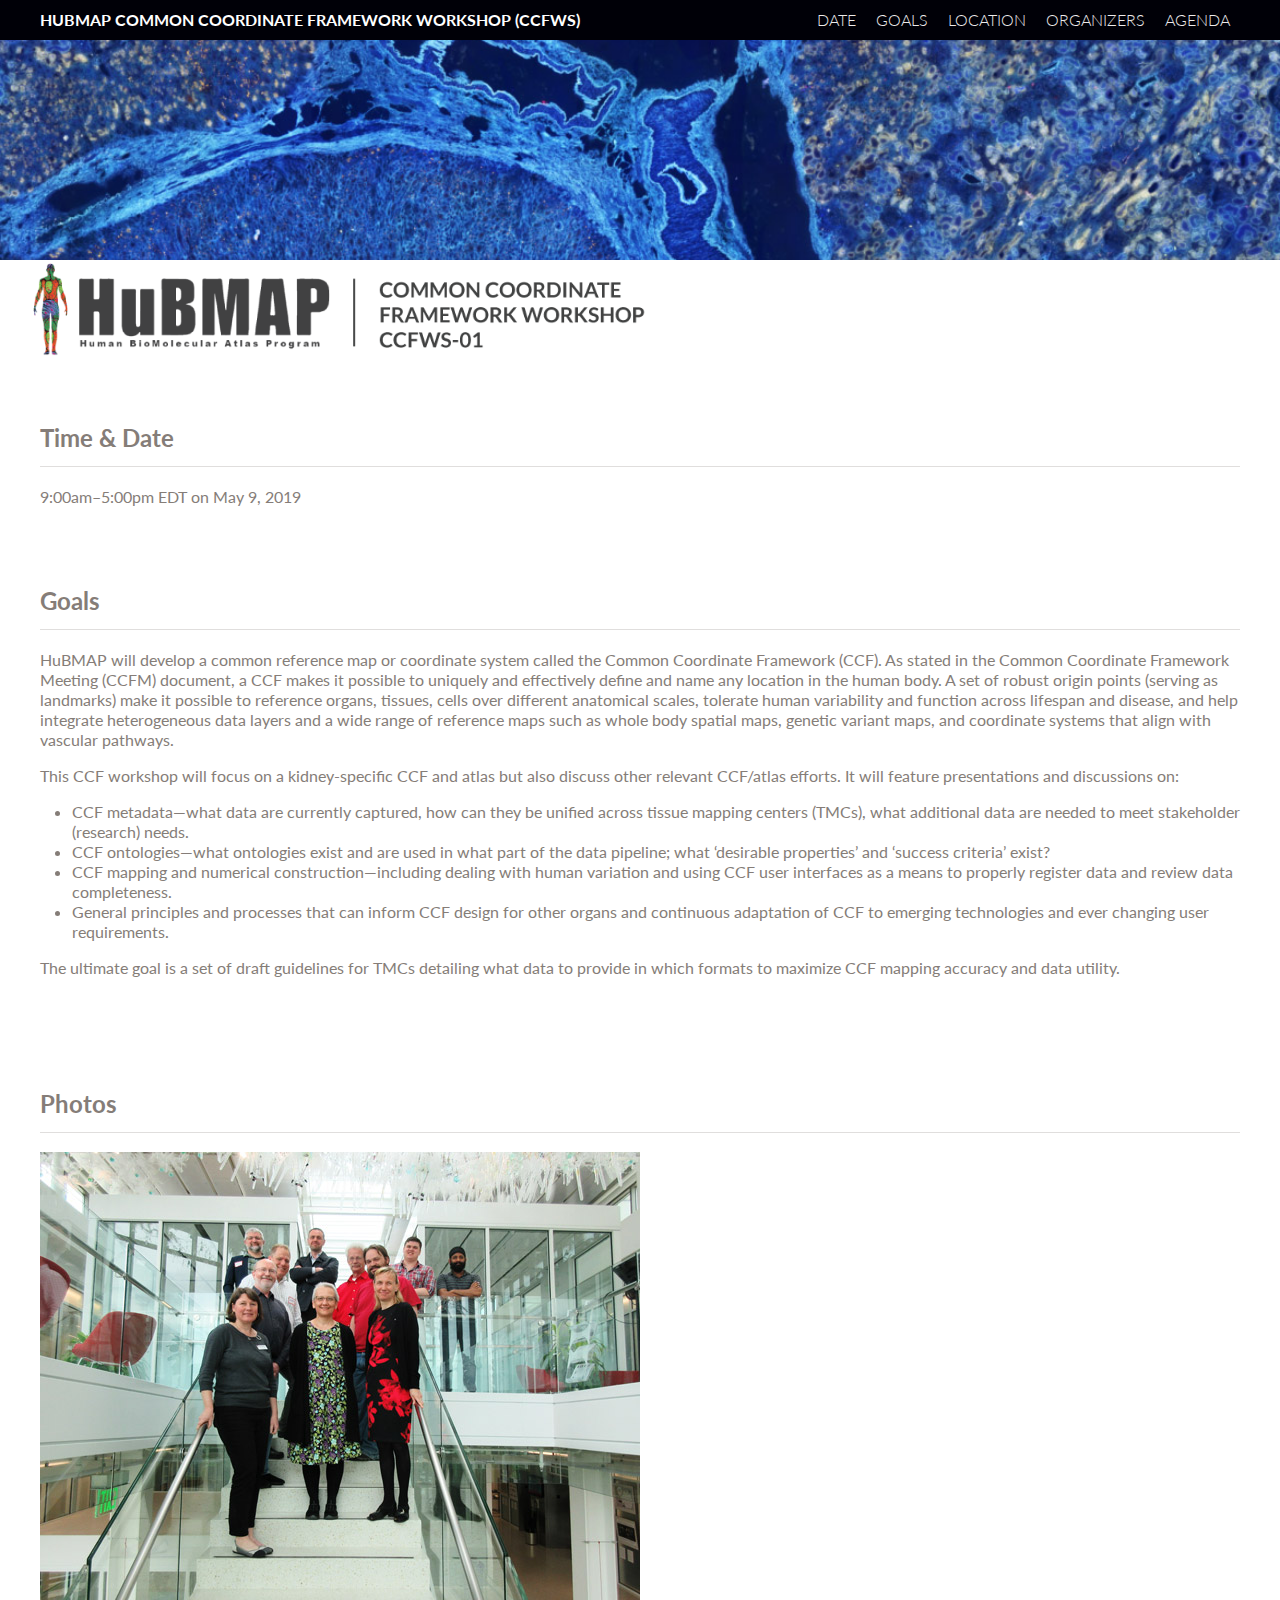
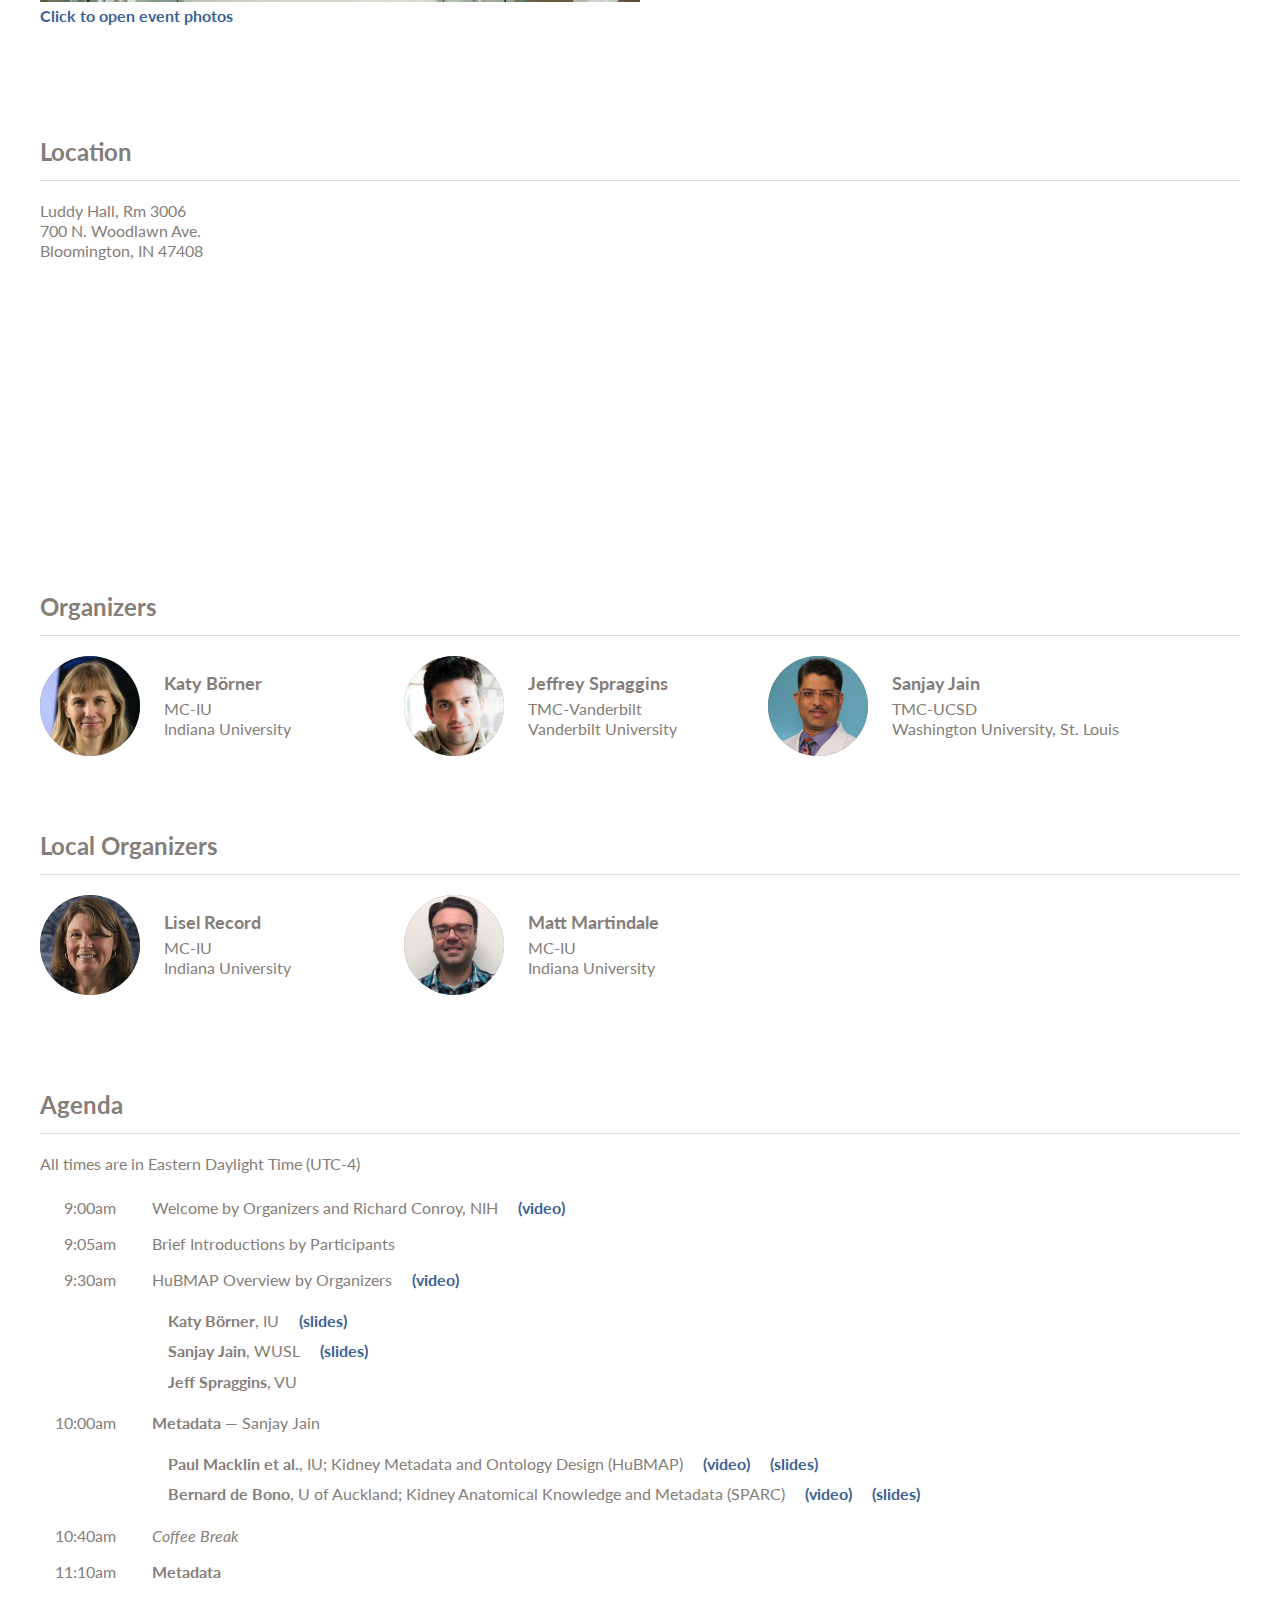
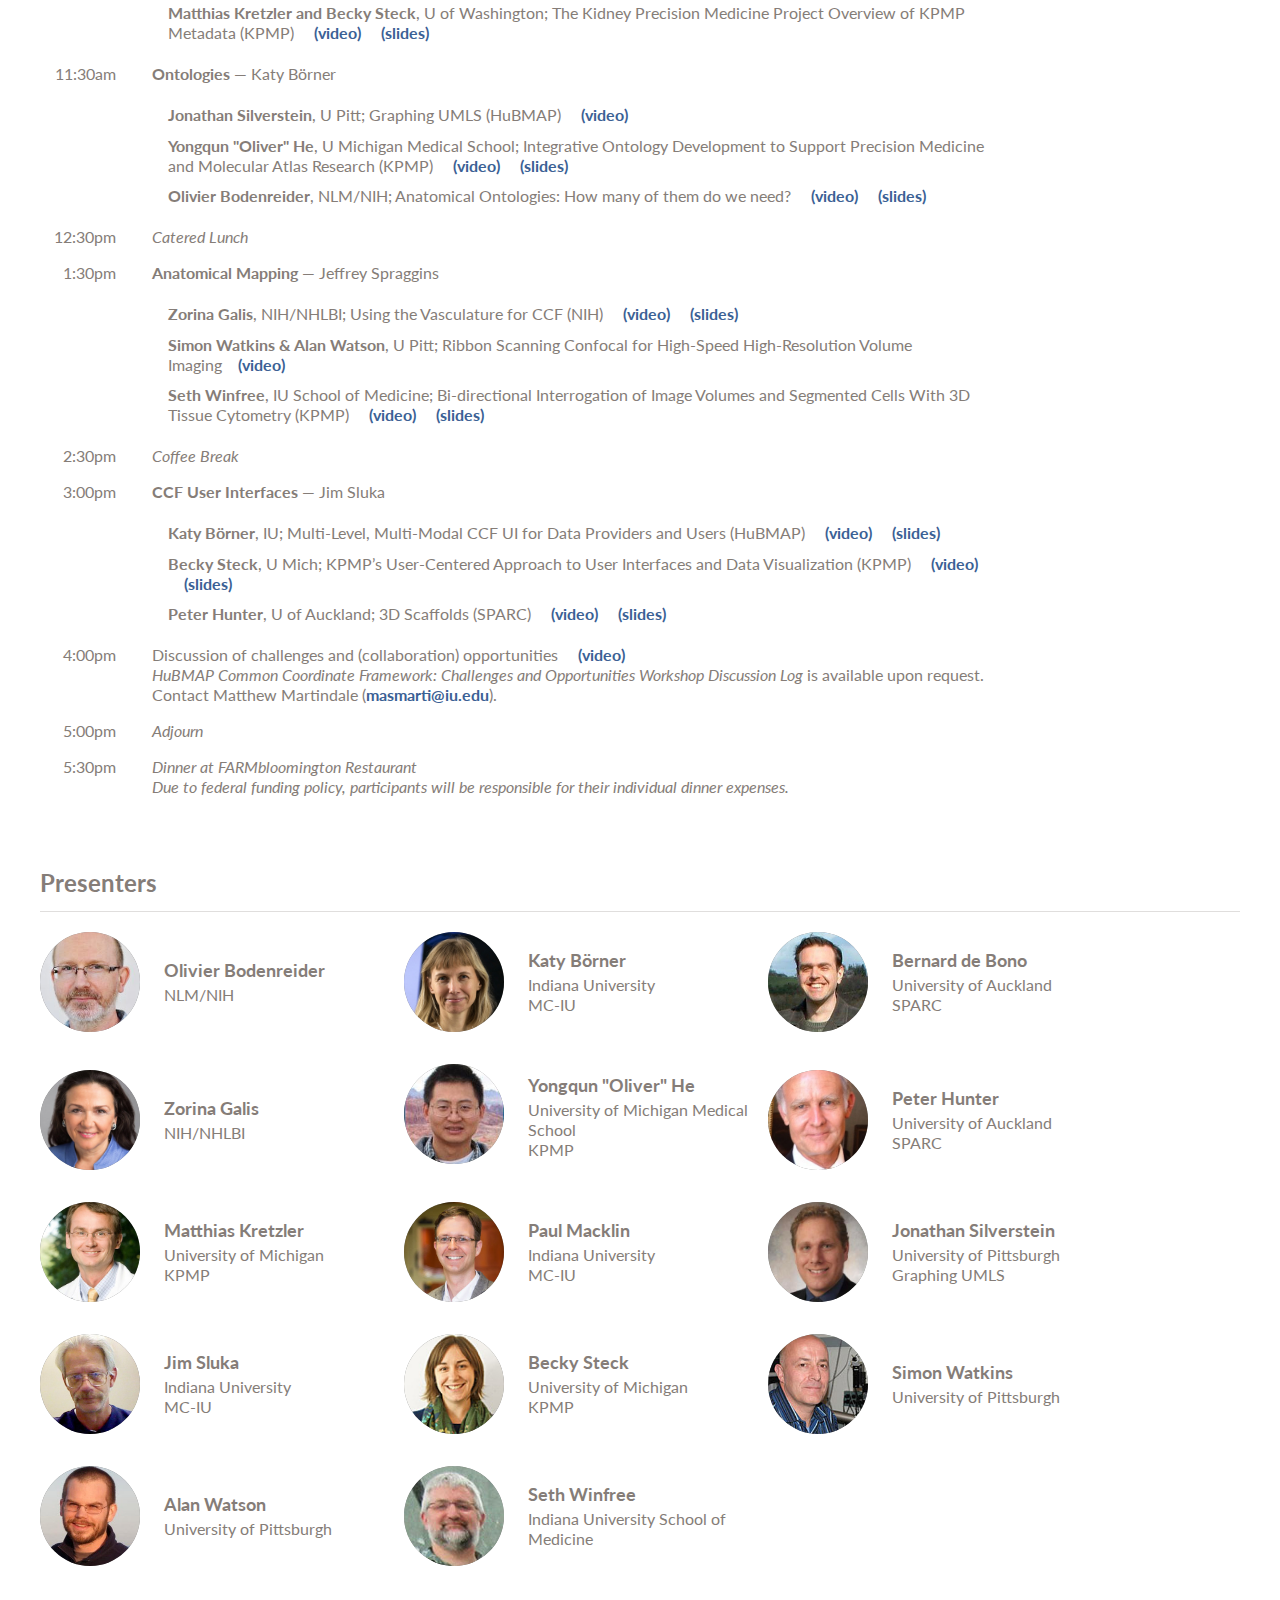
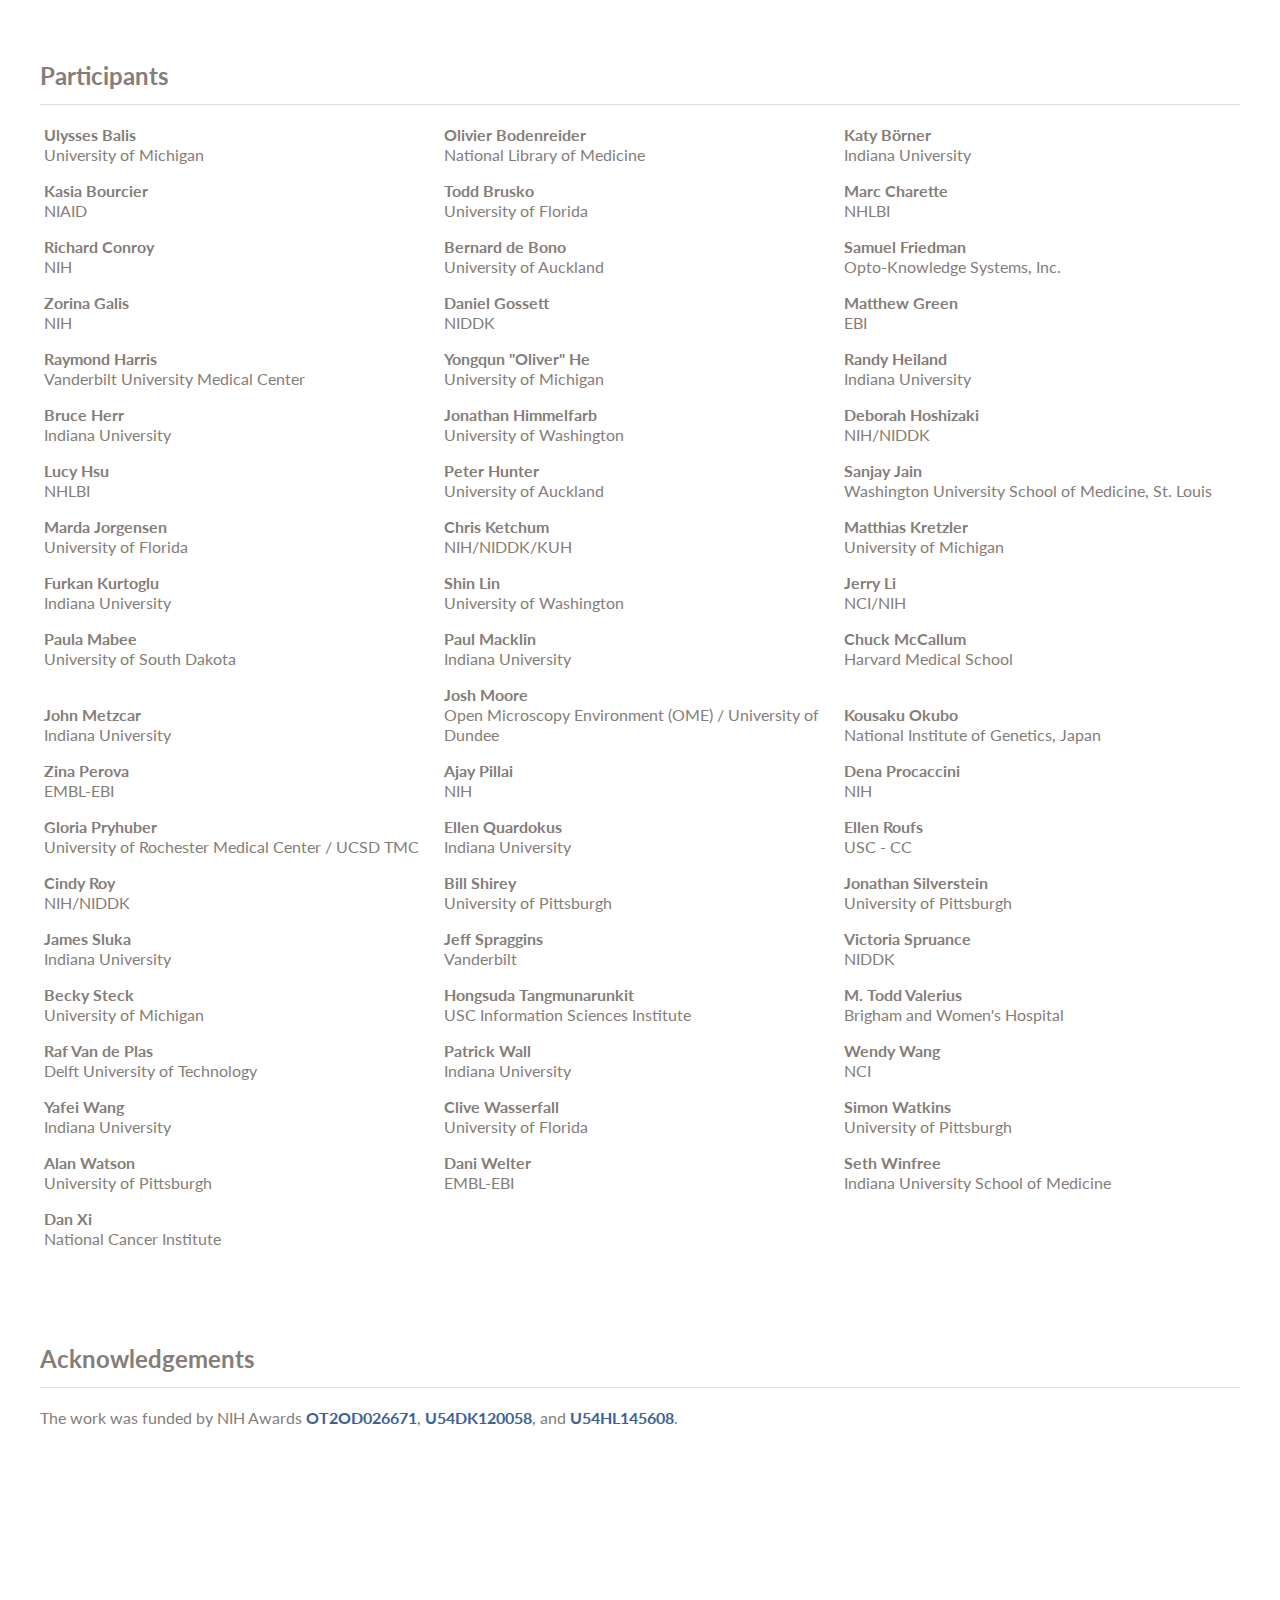
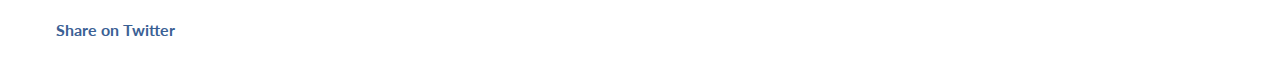
<file: 2019/index.html>
<!DOCTYPE html>
<html lang="en">

<head>
  <meta charset="UTF-8">
  <meta name="viewport" content="width=device-width, initial-scale=1.0">
  <meta http-equiv="X-UA-Compatible" content="ie=edge">
  <title>HuBMAP Common Framework Workshop (CCFWS)</title>
  <meta property="og:title" content="HuBMAP Common Framework Workshop (CCFWS)" />
  <meta property="og:image" content="//ccfws.cns.iu.edu/ccfws-article-banner.jpg" />
  <meta property="og:description"
    content="Presentations and discussion on HuBMAP kidney-specific CCF atlas and related efforts." />
  <meta property="og:url" content="//ccfws.cns.iu.edu" />
  <meta name="twitter:card" content="summary" />
  <meta name="twiter:site" content="@katycns" />
  <meta name="twitter:title" content="HuBMAP Common Framework Workshop (CCFWS)" />
  <meta name="twitter:description" content="May 9, 2019 at Indiana University, Bloomington, IN and virtual" />
  <meta name="twitter:image" content="https://ccfws.cns.iu.edu/img/img-ccfws-twitter.jpg" />
  <link href="https://fonts.googleapis.com/css?family=Lato" rel="stylesheet" />
  <link rel="icon" href="img/cropped-Favicon-Color-32x32.png" sizes="32x32" />
  <link rel="icon" href="img/cropped-Favicon-Color-192x192.png" sizes="192x192" />
  <link rel="apple-touch-icon-precomposed" href="img/cropped-Favicon-Color-180x180.png" />
  <meta name="msapplication-TileImage" content="img/cropped-Favicon-Color-270x270.png" />
  <style type="text/css">
    /*! normalize.css v8.0.1 | MIT License | github.com/necolas/normalize.css */

    html {
      line-height: 1.15;
      /* 1 */
      -webkit-text-size-adjust: 100%;
      /* 2 */
    }

    body {
      margin: 0;
    }

    main {
      display: block;
    }

    h1 {
      font-size: 2em;
      margin: 0.67em 0;
    }

    hr {
      box-sizing: content-box;
      /* 1 */
      height: 0;
      /* 1 */
      overflow: visible;
      /* 2 */
    }

    pre {
      font-family: monospace, monospace;
      /* 1 */
      font-size: 1em;
      /* 2 */
    }

    a {
      background-color: transparent;
    }

    abbr[title] {
      border-bottom: none;
      /* 1 */
      text-decoration: underline;
      /* 2 */
      text-decoration: underline dotted;
      /* 2 */
    }

    b,
    strong {
      font-weight: bolder;
    }

    code,
    kbd,
    samp {
      font-family: monospace, monospace;
      /* 1 */
      font-size: 1em;
      /* 2 */
    }

    small {
      font-size: 80%;
    }

    sub,
    sup {
      font-size: 75%;
      line-height: 0;
      position: relative;
      vertical-align: baseline;
    }

    sub {
      bottom: -0.25em;
    }

    sup {
      top: -0.5em;
    }

    img {
      border-style: none;
    }

    button,
    input,
    optgroup,
    select,
    textarea {
      font-family: inherit;
      /* 1 */
      font-size: 100%;
      /* 1 */
      line-height: 1.15;
      /* 1 */
      margin: 0;
      /* 2 */
    }

    button,
    input {
      /* 1 */
      overflow: visible;
    }

    button,
    select {
      /* 1 */
      text-transform: none;
    }

    button,
    [type="button"],
    [type="reset"],
    [type="submit"] {
      -webkit-appearance: button;
    }

    button::-moz-focus-inner,
    [type="button"]::-moz-focus-inner,
    [type="reset"]::-moz-focus-inner,
    [type="submit"]::-moz-focus-inner {
      border-style: none;
      padding: 0;
    }

    button:-moz-focusring,
    [type="button"]:-moz-focusring,
    [type="reset"]:-moz-focusring,
    [type="submit"]:-moz-focusring {
      outline: 1px dotted ButtonText;
    }

    fieldset {
      padding: 0.35em 0.75em 0.625em;
    }

    legend {
      box-sizing: border-box;
      /* 1 */
      color: inherit;
      /* 2 */
      display: table;
      /* 1 */
      max-width: 100%;
      /* 1 */
      padding: 0;
      /* 3 */
      white-space: normal;
      /* 1 */
    }

    progress {
      vertical-align: baseline;
    }

    textarea {
      overflow: auto;
    }

    [type="checkbox"],
    [type="radio"] {
      box-sizing: border-box;
      /* 1 */
      padding: 0;
      /* 2 */
    }

    [type="number"]::-webkit-inner-spin-button,
    [type="number"]::-webkit-outer-spin-button {
      height: auto;
    }

    [type="search"] {
      -webkit-appearance: textfield;
      /* 1 */
      outline-offset: -2px;
      /* 2 */
    }

    [type="search"]::-webkit-search-decoration {
      -webkit-appearance: none;
    }

    ::-webkit-file-upload-button {
      -webkit-appearance: button;
      /* 1 */
      font: inherit;
      /* 2 */
    }

    details {
      display: block;
    }

    summary {
      display: list-item;
    }

    template {
      display: none;
    }

    [hidden] {
      display: none;
    }


    /* --------------------------------------------------- */
    * {
      box-sizing: border-box;
    }

    html,
    body {
      margin: 0;
      padding: 0;
      font-family: 'Lato', sans-serif;
      line-height: 1.25em;
    }

    main {
      margin: 0 auto;
      padding: 0 20px 20px 20px;
      width: 100%;
      max-width: 1920px;
      color: rgb(133, 125, 120);
      transition: padding-left 0.5s;
    }

    section {
      padding-top: 3rem;
    }

    h2 {
      border-bottom: 1px solid rgba(133, 125, 120, 0.25);
      padding-bottom: 0.75em;
    }

    h3 {
      font-size: 1.125rem;
    }

    ul {
      padding-left: 0;
    }

    a {
      text-decoration: none;
      transition: color 0.3s;
    }

    main a,
    main a:link {
      font-weight: 700;
      color: #3B6195;
      transition: color 0.3s;
    }

    .logo a {
      color: rgb(255, 255, 255);
      transition: color 0.3s;
    }

    .main-header a:hover,
    main a:hover {
      color: #66a1c1;
    }

    .style-list-none {
      list-style-type: none;
    }

    .style-list-bullet {
      list-style-type: disc;
      padding-left: 2rem;
    }

    .m-a-0 {
      margin: 0;
    }

    .m-b-3 {
      margin-bottom: 3rem;
    }

    .m-a-1 {
      margin: 1rem;
    }

    .p-t-2 {
      margin-top: 2rem;
    }

    .p-t-3 {
      margin-top: 3rem;
    }

    .p-a-0 {
      padding: 0;
    }

    .p-l-1 {
      padding-left: 1rem;
    }
    .wrapper {
      position: relative;
    }

    .primary-fill-color {
      fill: rgb(169, 5, 51);
    }

    .main-header {
      position: fixed;
      width: 100%;
    }

    .main-header,
    .main-footer {
      /*padding-top: 0.625rem;
        padding-bottom: 0.625rem;*/
      padding-left: 20px;
      padding-right: 20px;
      background-color: #000007;
      color: rgb(237, 235, 235);
      transition: padding-left 0.5s;
    }

    .main-header .logo {
      display: inline-block;
      padding-top: 0.625rem;
      padding-bottom: 0.625rem;
      font-weight: 700;
      text-transform: uppercase;
    }

    .main-header nav {
      float: right;
    }

    .main-header nav li a {
      display: inline-block;
      padding-left: 0.625rem;
      padding-right: 0.625rem;
      padding-top: 0.625rem;
      padding-bottom: 0.625rem;
      font-weight: 300;
      text-transform: uppercase;
      color: rgb(237, 235, 235);
    }

    .agenda-list {
      margin-bottom: 0;
    }

    .agenda-list .row {
      padding-top: 0.5rem;
      padding-bottom: 0.5rem;
    }

    .agenda-list span {
      display: inline-block;
      vertical-align: top;
    }

    .agenda-list .col-1 {
      padding-right: 2.25rem;
      width: 5%;
      min-width: 7rem;
      text-align: left;
    }

    .agenda-list .col-2 {
      width: 70%;
    }

    main .btn,
    main .btn:link {
      display: inline-block;
      border-width: 1px;
      border-style: solid;
      border-color: #3B6195;
      border-radius: 4px;
      padding: 0.5rem 1rem;
      background-color: #3B6195;
      color: rgb(255, 255, 255);
      transition: background-color 0.5s;
    }

    main .btn:hover {
      background-color: rgb(255, 255, 255);
      color: #3B6195;
      transition: background-color 0.5s;
    }

    .agenda-list .speaker {
      display: inline-block;
      padding-top: 0.325rem;
      padding-bottom: 0.325rem;
    }

    .person-container {
      display: inline-flex;
      width: 30%;
      flex-flow: row;
      margin-bottom: 2rem;
      min-width: 300px;
    }

    .person-image,
    .participant-image {
      display: block;
      width: 100px;
      height: 100px;
      margin-right: 1.5rem;
      background-color: gray;
      border-radius: 50px;
    }

    .person-image img {
      display: flex;
      flex-flow: column;
      align-content: center;
    }

    .person-info {
      display: flex;
      flex-flow: row;
      justify-content: center;
      align-items: center;
    }

    .person-info * {
      margin: 0.325rem 0;
    }

    .participant-title {
      display: block;
      margin-top: .625rem;
      font-weight: 700;
    }

    .participant-container {
      padding: 0 1.25rem 1.5rem;
    }

    .logo-list-items {
      display: flex;
      flex-flow: row wrap;
      justify-content: center;
      margin-top: 3rem;
      margin-bottom: 3rem;
      text-align: center;
    }

    .logo-list-item {
      padding: 1.5rem 0;
      width: 100%;
      min-width: 200px;
    }

    .logo-list-item img {
      width: 100%;
      max-width: 200px;
    }

    .main-footer {
      background-color: rgba(173, 167, 164, 0.25);
    }

    .hero {
      display: flex;
      flex-flow: column;
      justify-content: flex-end;
      width: 100%;
      height: 20vh;
      min-height: 200px;
      background-image: url("img/ccfws-hero.jpg");
      background-color: #3B6195;
      background-position: center -50px;
      background-repeat: repeat-y;
      background-size: cover;
      transition: height 0.5s;
    }

    .hero-container {
      width: 100%;
      max-width: 1920px;
      margin: 0 auto;
      background-color: rgb(255, 255, 255);
    }

    .hero-container img {
      width: 100%;
    }

    .hero-image {
      padding-left: 10px;
      padding-right: 30px;
      width: 100%;
      max-width: 690px;
      transition: padding-left 0.5s;
    }

    .map {
      max-width: 300px;
    }

    .star {
      color: rgb(234, 148, 26) !important;
    }

    #participants .row {
      margin-bottom: 0;
    }

    #participants .col {
      vertical-align: top;
    }

    .col {
      display: inline-block;
    }

    .col-xs-1 {
      width: 100%;
    }

    .speaker-list {
      margin-top: 1rem;
      margin-left: 1rem;
    }

    .p-t-1 {
      padding-top: 1rem;
    }

    d-block {
      display: block;
    }

    .gallery-img-header {
      font-size: 1rem;
    }

    .gallery-img-item {
      display: inline-block;
    }

    .more-info {
      display: none;
      overflow: hidden;
      margin: 0 1rem;
      line-height: 1.5em;
    }

    .float-rt {
      float: right;
    }

    .more-info-image {

      padding: 2rem;
      max-width: 425px;
      width: 100%;
    }

    .more-info-icon {
      display: inline;
      height: 1.15rem;
      fill: rgb(169, 5, 51);
    }

    .more-info-icon-link {
      display: inline-block;
      width: 1.15rem;
      vertical-align: sub;
    }

    .more-info-icon:hover {
      fill: #66a1c1;
    }

    .style-list-inline li {
      display: inline-block;
      width: 100%;
      margin-bottom: 1rem;
      padding-left: .25rem;
      padding-right: .5rem;
    }

    .icon {
      display: inline-block;
      padding-right: .5rem;
    }

    .icon-img {
      height: 1rem;
      opacity: .5;
    }

    .icon:hover .icon-img {
      opacity: 1;
    }

    @media screen and (min-width: 480px) {
      .logo-list-item {
        padding: 1.5rem;
        width: 49%;
      }

      .agenda-list .col-1 {
        text-align: right;
      }

      .hero {
        min-height: 250px;
        transition: min-height 0.5s;
      }

      .col-sm-2 {
        width: 49%;
      }

      .style-list-inline li {
        display: inline-block;
        width: 49%;
      }
    }

    @media screen and (min-width: 640px) {
      .logo-list-item {
        padding: 1.5rem;
        width: 25%;
      }

      main {
        padding: 0 40px 40px 40px;
        transition: padding-left 0.5s;
      }

      .main-header,
      .main-footer {
        padding-left: 40px;
        padding-right: 40px;
        transition: padding-left 0.5s;
      }

      .hero {
        min-height: 300px;
        transition: min-height 0.5s;
      }

      .hero-image {
        padding-left: 30px;
        padding-right: 40px;
      }
    }

    @media screen and (min-width: 768px) {
      .col-md-3 {
        width: 33%;
      }
    }

    @media screen and (min-width: 960px) {
      .hero {
        height: 40vh;
        transition: height 0.5s;
        background-position: center bottom;
        background-repeat: no-repeat;
        background-position: center bottom;
      }

      .col-lg-4 {
        width: 24%;
      }

      .style-list-inline li {
        display: inline-block;
        width: 33%;
      }
    }
  </style>
  <style type="text/css">
    /* mobile menu */

    .header .menu-icon {
      cursor: pointer;
      display: inline-block;
      float: right;
      padding: 18px 10px;
      position: relative;
      user-select: none;
      margin-right: -10px;
    }

    .header .menu-icon .navicon {
      background: rgb(255, 255, 255);
      display: block;
      height: 2px;
      position: relative;
      transition: background .2s ease-out;
      width: 18px;
    }

    .header .menu-icon .navicon:before,
    .header .menu-icon .navicon:after {
      background: rgb(255, 255, 255);
      content: '';
      display: block;
      height: 100%;
      position: absolute;
      transition: all .2s ease-out;
      width: 100%;
    }

    .header .menu-icon .navicon:before {
      top: 5px;
    }

    .header .menu-icon .navicon:after {
      top: -5px;
    }

    /* menu btn */

    .header .menu-btn {
      display: none;
    }

    .header .menu {
      display: none;
      max-height: 0;
    }

    .header .menu-btn:checked~.menu {
      display: block;
      max-height: 240px;
      position: absolute;
      top: 37px;
      left: 0;
      right: 0;
      padding: 10px 10px 20px 10px;
      background-color: #000007;
      box-shadow: 0px 0px 4px #333333;
    }

    .header .menu-btn:checked~.menu-icon .navicon {
      background: transparent;
    }

    .header .menu-btn:checked~.menu-icon .navicon:before {
      transform: rotate(-45deg);
    }

    .header .menu-btn:checked~.menu-icon .navicon:after {
      transform: rotate(45deg);
    }

    .header .menu-btn:checked~.menu-icon:not(.steps) .navicon:before,
    .header .menu-btn:checked~.menu-icon:not(.steps) .navicon:after {
      top: 0;
    }

    @media (min-width: 840px) {
      .header li {
        float: left;
      }

      .header .menu {
        display: block;
        clear: none;
        float: right;
        max-height: none;
      }

      .header .menu-icon {
        display: none;
      }
    }

    .header .menu-icon .navicon:before {
      top: 5px;
    }

    .header .menu-icon .navicon:after {
      top: -5px;
    }
  </style>
</head>

<body>
  <div class="wrapper">
    <div class="container">
      <header class="header main-header">
        <span class="logo"><a href="#hero">HuBMAP Common Coordinate Framework Workshop (CCFWS)</a></span>
        <nav>
          <input class="menu-btn" type="checkbox" id="menu-btn" />
          <label class="menu-icon" for="menu-btn"><span class="navicon"></span></label>
          <ul class="menu main-nav style-list-none m-a-0 p-a-0">
            <li><a href="#dates">Date</a></li>
            <li><a href="#goals">Goals</a></li>
            <li><a href="#locations">Location</a></li>
            <li><a href="#organizers">Organizers</a></li>
            <li><a href="#agenda">Agenda</a></li>
          </ul>
        </nav>
      </header>
      <div class="hero" id="hero">
        <div class="hero-container">
          <div class="hero-image">
            <a href="//hubmapconsortium.org" title="Link to HuBMAP Consortium" target="_blank"><img
                src="img/event-hero.png" class="img"></a>
          </div>
        </div>
      </div>
      <main>
        <section class="" id="dates">
          <h2>Time &amp; Date</h2>
          <p>9:00am&ndash;5:00pm EDT on May 9, 2019</p>
          <!--<p>Join via Zoom: <a href="https://iu.zoom.us/j/735700608"
              title="Link to Zoom meeting">https://iu.zoom.us/j/735700608</a></p>
          <p>Or iPhone one-tap (US Toll): +16465588656,735700608# or +16699006833,735700608#</p>
          <p>Or Telephone:<br>
            Dial: +1 646 558 8656 (US Toll) or +1 669 900 6833 (US Toll)<br>
            Webinar ID: 735 700 608<br>
            International numbers available: <a href="https://zoom.us/u/ac5MXwxtFg">https://zoom.us/u/ac5MXwxtFg</a></p>-->
        </section>
        <section class="" id="goals">
          <h2>Goals</h2>
          <p>HuBMAP will develop a common reference map or coordinate system called the Common Coordinate Framework
            (CCF). As stated in the Common Coordinate Framework Meeting (CCFM) document, a CCF makes it possible to
            uniquely and effectively define and name any location in the human body. A set of robust origin points
            (serving as landmarks) make it possible to reference organs, tissues, cells over different anatomical
            scales, tolerate human variability and function across lifespan and disease, and help integrate
            heterogeneous data layers and a wide range of reference maps such as whole body spatial maps, genetic
            variant maps, and coordinate systems that align with vascular pathways.</p>
          <p>This CCF workshop will focus on a kidney-specific CCF and atlas but also discuss other relevant CCF/atlas
            efforts. It will feature presentations and discussions on:</p>
          <ul class="style-list-bullet">
            <li>CCF metadata&mdash;what data are currently captured, how can they be unified across tissue mapping
              centers (TMCs), what additional data are needed to meet stakeholder (research) needs.</li>
            <li>CCF ontologies&mdash;what ontologies exist and are used in what part of the data pipeline; what
              ‘desirable properties’ and ‘success criteria’ exist?</li>
            <li>CCF mapping and numerical construction&mdash;including dealing with human variation and using CCF user
              interfaces as a means to properly register data and review data completeness.</li>
            <li>General principles and processes that can inform CCF design for other organs and continuous adaptation
              of CCF to emerging technologies and ever changing user requirements.</li>
          </ul>
          <p class="m-b-3">The ultimate goal is a set of draft guidelines for TMCs detailing what data to provide in
            which formats to maximize CCF mapping accuracy and data utility.</p>
          <!--<a href="https://forms.gle/qhVCnVkncfEk55VGA" class="btn" target="_blank">Register Now!</a>-->
        </section>
        <section id="show-highlights">
            <h2>Photos</h2>
            <a href="https://photos.app.goo.gl/pqgjtAXzNg5W4FXn7" title="Photos from the event">
            <div class="card m-b-3">
              <div class="card-header">
                <div class="card-image">
                  <img src="img/img-speakers-group.jpg" alt="Image of Presenters, Organizers and CCF UI Development Team">
                </div>
              </div>
              <div class="card-body">
                Click to open event photos
              </div>
            </div>
            </a>
          </section>
        <section class="" id="locations">
          <h2>Location</h2>
          <div class="location-box m-b-3">
            <div class="location">
              <p>Luddy Hall, Rm 3006<br>
                700 N. Woodlawn Ave.<br>
                Bloomington, IN 47408</p>
            </div>
            <div class="map">
              <iframe width="100%" height="200" frameborder="0" scrolling="no" marginheight="0" marginwidth="0"
                src="https://www.google.com/maps/embed?pb=!1m18!1m12!1m3!1d3093.095776349573!2d-86.52570008467531!3d39.17254333828355!2m3!1f0!2f0!3f0!3m2!1i1024!2i768!4f13.1!3m3!1m2!1s0x886c66c6f37e689d%3A0xbf0b1d7c24bd0299!2sLuddy+Hall!5e0!3m2!1sen!2sus!4v1514920610609"></iframe>
            </div>
          </div>
        </section>
        <section class="" id="organizers">
          <h2>Organizers</h2>
          <div class="person-container">
            <div class="person-image-container"><img src="img/katy-borner.jpg" alt="Portrait: Katy Börner"
                class="person-image"></div>
            <div class="person-info">
              <div>
                <h3>Katy Börner</h3>
                <p>MC-IU<br>Indiana University</p>
              </div>
            </div>
          </div>
          <div class="person-container">
            <div class="person-image-container"><img src="img/jeffrey-spraggins.jpg" alt="Portrait: Jeffrey Spraggins"
                class="person-image"></div>
            <div class="person-info">
              <div>
                <h3>Jeffrey Spraggins</h3>
                <p>TMC-Vanderbilt<br>Vanderbilt University</p>
              </div>
            </div>
          </div>
          <div class="person-container">
            <div class="person-image-container"><img src="img/sanjay-jain.jpg" alt="Portrait: Sanjay Jain"
                class="person-image"></div>
            <div class="person-info">
              <div>
                <h3>Sanjay Jain</h3>
                <p>TMC-UCSD<br>Washington University, St. Louis</p>
              </div>
            </div>
          </div>
          <h2 class="p-t-3">Local Organizers</h2>
          <div class="person-container">
            <div class="person-image-container"><img src="img/lisel-record.jpg" alt="Portrait: Lisel Record"
                class="person-image"></div>
            <div class="person-info">
              <div>
                <h3>Lisel Record</h3>
                <p>MC-IU<br>Indiana University</p>
              </div>
            </div>
          </div>
          <div class="person-container">
            <div class="person-image-container"><img src="img/matt-martindale.jpg" alt="Portrait: Matt Martindale"
                class="person-image"></div>
            <div class="person-info">
              <div>
                <h3>Matt Martindale</h3>
                <p>MC-IU<br>Indiana University</p>
              </div>
            </div>
          </div>
        </section>

        <section class="" id="agenda">
          <h2>Agenda</h2>
          <p>All times are in Eastern Daylight Time (UTC-4)
            <ul class="style-list-none agenda-list">
              <li class="row"><span class="col-1">9:00am</span><span class="col-2">Welcome by Organizers and Richard
                  Conroy, NIH <a href="https://youtu.be/j-mMHfm9fR8" title="Opens YouTube video in new tab" class="p-l-1" target="_blank">(video)</a></span><span class="col-3"></span></li>
              <li class="row"><span class="col-1">9:05am</span><span class="col-2">Brief Introductions by Participants
                </span><span class="col-3"></span></li>
              <li class="row"><span class="col-1">9:30am</span><span class="col-2">HuBMAP Overview by
                  Organizers <a href="https://youtu.be/7cSjKcQffv0" title="Opens YouTube video in new tab" class="p-l-1" target="_blank">(video)</a><br>
                  <ul class="style-list-none speaker-list">
                      <li><span class="speaker"><b>Katy Börner</b>, IU <a href="dld/Welcome/borner-katy-2019.05.09.MC-IU.HuBMAP-CCFWS-overview.pdf" alt="Download presentation slides" class="p-l-1" target="_blank">(slides)</a></span></li>
                      <li><span class="speaker"><b>Sanjay Jain</b>, WUSL <a href="dld/Welcome/jain-sanja-CCF workshop_Overview_May2019.pdf" alt="Download presentation slides" class="p-l-1" target="_blank">(slides)</a></span></li>
                      <li><span class="speaker"><b>Jeff Spraggins</b>, VU</span></li>
                    </ul>
                  </span><span class="col-3"></span>
                </li>
              <li class="row"><span class="col-1">10:00am</span><span class="col-2"><b>Metadata</b> &mdash; Sanjay
                  Jain<br>
                  <ul class="style-list-none speaker-list">
                    <li><span class="speaker"><b>Paul Macklin et al.</b>, IU; Kidney Metadata and Ontology Design
                        (HuBMAP) <a href="https://youtu.be/E3dAGatPnGU" title="Opens YouTube video in new tab" class="p-l-1" target="_blank">(video)</a> <a href="dld/PMacklin/macklin-paul-CCF-Ontology-Talk-05092019.pdf" alt="Download presentation slides" class="p-l-1" target="_blank">(slides)</a></span></li>
                    <li><span class="speaker"><b>Bernard de Bono</b>, U of Auckland; Kidney Anatomical Knowledge and
                        Metadata (SPARC) <a href="https://youtu.be/xgqeJXi1N1E" title="Opens YouTube video in new tab" class="p-l-1" target="_blank">(video)</a> <a href="https://iu.box.com/s/tgtymlq70w6hlogvye8p72tezw3uilht" alt="Download presentation slides" class="p-l-1" target="_blank">(slides)</a></span></li>
                  </ul>
                </span>
                <span class="col-3"></span>
              </li>
              <li class="row"><span class="col-1">10:40am</span><span class="col-2"><i>Coffee Break</i></span><span class="col-3"></span></li>
              <li class="row"><span class="col-1">11:10am</span><span class="col-2"><b> Metadata</b><br>
                  <ul class="style-list-none speaker-list">
                    <li><span class="speaker"><b>Matthias Kretzler and Becky Steck</b>, U of Washington; The Kidney Precision Medicine
                        Project Overview of KPMP Metadata (KPMP) <a href="https://youtu.be/1CxH_4Jn6EA" title="Opens YouTube video in new tab" class="p-l-1" target="_blank">(video)</a>  <a href="dld/BSteck/steck-becky-KPMP-Metadata-Slides.pdf" alt="Download presentation slides" class="p-l-1" target="_blank">(slides)</a></span></li>
                  </ul>
                </span>
                <span class="col-3"></span>
              </li>
              <li class="row"><span class="col-1">11:30am</span><span class="col-2"><b>Ontologies</b> &mdash; Katy
                  Bӧrner<br>
                  <ul class="style-list-none speaker-list">
                    <li><span class="speaker"><b>Jonathan Silverstein</b>, U Pitt; Graphing UMLS (HuBMAP) <a href="https://youtu.be/VVPWT7VSLUE" title="Opens YouTube video in new tab" class="p-l-1" target="_blank">(video)</a> </span></li>
                    <li><span class="speaker"><b>Yongqun "Oliver" He</b>, U Michigan Medical School; Integrative
                        Ontology Development to Support Precision Medicine and Molecular Atlas Research (KPMP) <a href="https://youtu.be/11PZDL5l0mU" title="Opens YouTube video in new tab" class="p-l-1" target="_blank">(video)</a> <a href="dld/OHe/he-oliver-HuBMAP-ontology2019-v3.pdf" alt="Download presentation slides" class="p-l-1" target="_blank">(slides)</a></span>
                    </li>
                    <li><span class="speaker"><b>Olivier Bodenreider</b>, NLM/NIH; Anatomical Ontologies: How many of
                        them do we need? <a href="https://youtu.be/fcVVfGbvQog" title="Opens YouTube video in new tab" class="p-l-1" target="_blank">(video)</a> <a href="dld/OBodenreider/bodenreider-olivier-20190509-HuBMAP.pdf" alt="Download presentation slides" class="p-l-1" target="_blank">(slides)</a></span></li>
                  </ul>
                </span>
                <span class="col-3"></span>
              </li>
              <li class="row"><span class="col-1">12:30pm</span><span class="col-2"><i>Catered Lunch</i></span><span
                  class="col-3"></span></li>
              <li class="row"><span class="col-1">1:30pm</span><span class="col-2"><b>Anatomical Mapping</b> &mdash;
                  Jeffrey Spraggins<br>
                  <ul class="style-list-none speaker-list">
                    <li><span class="speaker"><b>Zorina Galis</b>, NIH/NHLBI; Using the Vasculature for CCF (NIH) <a href="https://youtu.be/ZGYU_dsb0j4" title="Opens YouTube video in new tab" class="p-l-1" target="_blank">(video)</a> <a href="dld/ZGalis/galis-zorina-CCF-kidney-discussion.pptx" alt="Download presentation slides" class="p-l-1" target="_blank">(slides)</a></span>
                    </li>
                    <li><span class="speaker"><b>Simon Watkins &amp; Alan Watson</b>, U Pitt; Ribbon Scanning Confocal
                        for High-Speed High-Resolution Volume Imaging<a href="https://youtu.be/C-_tBGfzAxQ" title="Opens YouTube video in new tab" class="p-l-1" target="_blank">(video)</a> </span></li>
                    <li><span class="speaker"><b>Seth Winfree</b>, IU School of Medicine; Bi-directional Interrogation
                        of Image Volumes and Segmented Cells With 3D Tissue Cytometry (KPMP) <a href="https://youtu.be/hJnKEFQgqO8" title="Opens YouTube video in new tab" class="p-l-1" target="_blank">(video)</a> <a href="dld/SWinfree/winfree-seth-HUBMap_050719.pdf" alt="Download presentation slides" class="p-l-1" target="_blank">(slides)</a></span></li>
                  </ul>
                </span>
                <span class="col-3"></span>
              </li>
              <li class="row"><span class="col-1">2:30pm</span><span class="col-2"><i>Coffee Break</i></span><span
                  class="col-3"></span></li>
              <li class="row"><span class="col-1">3:00pm</span><span class="col-2"><b>CCF User Interfaces</b> &mdash;
                  Jim Sluka<br>
                  <ul class="style-list-none speaker-list">
                    <li><span class="speaker"><b>Katy Börner</b>, IU; Multi-Level, Multi-Modal CCF UI for Data Providers
                        and Users (HuBMAP) <a href="https://youtu.be/YC6DWu9q2DA" title="Opens YouTube video in new tab" class="p-l-1" target="_blank">(video)</a> <a href="dld/KBorner/borner-katy-2019.05.09.MC-IU.HuBMAP-CCFWS-UI.pdf" alt="Download presentation slides" class="p-l-1" target="_blank">(slides)</a></span></li>
                    <li><span class="speaker"><b>Becky Steck</b>, U Mich; KPMP’s User-Centered Approach to User
                        Interfaces and Data Visualization (KPMP) <a href="https://youtu.be/yVkTIjEh6eo" title="Opens YouTube video in new tab" class="p-l-1" target="_blank">(video)</a> <a href="dld/BSteck/steck-becky-KPMP-User-Interfaces.pdf" alt="Download presentation slides" class="p-l-1" target="_blank">(slides)</a></span></li>
                    <li><span class="speaker"><b>Peter Hunter</b>, U of Auckland; 3D Scaffolds (SPARC) <a href="https://youtu.be/EslXGWQLlXw" title="Opens YouTube video in new tab" class="p-l-1" target="_blank">(video)</a> <a href="dld/PHunter/hunter-peter-HuBMAP 9 May 2019.pdf" alt="Download presentation slides" class="p-l-1" target="_blank">(slides)</a></span></li>
                  </ul>
                </span>
                <span class="col-3"></span>
              </li>
              <li class="row"><span class="col-1">4:00pm</span><span class="col-2">Discussion of challenges and
                  (collaboration) opportunities <a href="https://youtu.be/zpuSOuDMQSo" title="Opens YouTube video in new tab" class="p-l-1" target="_blank">(video)</a><br>
                  <i>HuBMAP Common Coordinate Framework: Challenges and Opportunities Workshop Discussion Log</i> is available upon request. Contact Matthew Martindale (<a href="mailto:masmarti@iu.edu" title="Email link for Matthew Martindale">masmarti@iu.edu</a>).</span><span class="col-3"></span></li>
              <li class="row"><span class="col-1">5:00pm</span><span class="col-2"><i>Adjourn</i></span><span
                  class="col-3"></span></li>
              <li class="row"><span class="col-1">5:30pm</span><span class="col-2"><i>Dinner at FARMbloomington
                    Restaurant</i><br>
                  <i>Due to federal funding policy, participants will be responsible for their individual dinner
                    expenses.</i>
                </span><span class="col-3"></span></li>
            </ul>
        </section>

        <section class="" id="presenters">
          <h2>Presenters</h2>
          <div class="person-container">
            <div class="person-image-container"><img src="img/olivier-bodenreider.jpg"
                alt="Portrait: Olivier Bodenreider" class="person-image"></div>
            <div class="person-info">
              <div>
                <h3>Olivier Bodenreider</h3>
                <p>NLM/NIH</p>
              </div>
            </div>
          </div>
          <div class="person-container">
            <div class="person-image-container"><img src="img/katy-borner.jpg" alt="Portrait: Katy Börner"
                class="person-image"></div>
            <div class="person-info">
              <div>
                <h3>Katy Börner</h3>
                <p>Indiana University<br>MC-IU</p>
              </div>
            </div>
          </div>
          <div class="person-container">
            <div class="person-image-container"><img src="img/bernard-de-bono.jpg" alt="Portrait: Bernard de Bono"
                class="person-image"></div>
            <div class="person-info">
              <div>
                <h3>Bernard de Bono</h3>
                <p>University of Auckland<br>SPARC</p>
              </div>
            </div>
          </div>
          <div class="person-container">
            <div class="person-image-container"><img src="img/zorina-galis.jpg" alt="Portrait: Zorina Galis"
                class="person-image"></div>
            <div class="person-info">
              <div>
                <h3>Zorina Galis</h3>
                <p>NIH/NHLBI</p>
              </div>
            </div>
          </div>
          <div class="person-container">
            <div class="person-image-container"><img src="img/yongqun-he.jpg" alt="Portrait: Yongqun He"
                class="person-image"></div>
            <div class="person-info">
              <div>
                <h3>Yongqun "Oliver" He</h3>
                <p>University of Michigan Medical School<br>KPMP</p>
              </div>
            </div>
          </div>
          <div class="person-container">
            <div class="person-image-container"><img src="img/peter-hunter.jpg" alt="Portrait: Peter Hunter"
                class="person-image"></div>
            <div class="person-info">
              <div>
                <h3>Peter Hunter</h3>
                <p>University of Auckland<br>SPARC</p>
              </div>
            </div>
          </div>
          <div class="person-container">
              <div class="person-image-container"><img src="img/matthias-kretzler.jpg" alt="Portrait: Matthias Kretzler"
                  class="person-image"></div>
              <div class="person-info">
                <div>
                  <h3>Matthias Kretzler</h3>
                  <p>University of Michigan<br>KPMP</p>
                </div>
              </div>
            </div>
          <div class="person-container">
            <div class="person-image-container"><img src="img/paul-macklin.jpg" alt="Portrait: Paul Macklin"
                class="person-image"></div>
            <div class="person-info">
              <div>
                <h3>Paul Macklin</h3>
                <p>Indiana University<br>MC-IU</p>
              </div>
            </div>
          </div>
          <div class="person-container">
            <div class="person-image-container"><img src="img/jonathan-silverstein.jpg"
                alt="Portrait: Jonathan Silverstein" class="person-image"></div>
            <div class="person-info">
              <div>
                <h3>Jonathan Silverstein</h3>
                <p>University of Pittsburgh<br>Graphing UMLS</p>
              </div>
            </div>
          </div>
          <div class="person-container">
            <div class="person-image-container"><img src="img/jim-sluka.jpg" alt="Portrait: James (Jim) Sluka"
                class="person-image"></div>
            <div class="person-info">
              <div>
                <h3>Jim Sluka</h3>
                <p>Indiana University<br>MC-IU</p>
              </div>
            </div>
          </div>
          <div class="person-container">
            <div class="person-image-container"><img src="img/becky-steck.jpg" alt="Portrait: Becky Steck"
                class="person-image"></div>
            <div class="person-info">
              <div>
                <h3>Becky Steck</h3>
                <p>University of Michigan<br>KPMP</p>
              </div>
            </div>
          </div>
          <div class="person-container">
            <div class="person-image-container"><img src="img/simon-watkins.jpg" alt="Portrait: Simon Watkins"
                class="person-image">
            </div>
            <div class="person-info">
              <div>
                <h3>Simon Watkins</h3>
                <p>University of Pittsburgh</p>
              </div>
            </div>
          </div>
          <div class="person-container">
            <div class="person-image-container"><img src="img/alan-watson.jpg" alt="Portrait: Alan Watson"
                class="person-image">
            </div>
            <div class="person-info">
              <div>
                <h3>Alan Watson</h3>
                <p>University of Pittsburgh</p>
              </div>
            </div>
          </div>
          <div class="person-container">
            <div class="person-image-container"><img src="img/seth-winfree.jpg" alt="Portrait: Seth Winfree"
                class="person-image"></div>
            <div class="person-info">
              <div>
                <h3>Seth Winfree</h3>
                <p>Indiana University School of Medicine</p>
              </div>
            </div>
          </div>

        </section>
        <section class="" id="participants">
          <h2>Participants</h2>
          <ul class="style-list-none style-list-inline">
            <li><b>Ulysses Balis</b><br>University of Michigan</li>
            <li><b>Olivier Bodenreider</b><br>National Library of Medicine</li>
            <li><b>Katy Börner</b><br>Indiana University</li>
            <li><b>Kasia Bourcier</b><br>NIAID</li>
            <li><b>Todd Brusko</b><br>University of Florida</li>
            <li><b>Marc Charette</b><br>NHLBI</li>
            <li><b>Richard Conroy</b><br>NIH</li>
            <li><b>Bernard de Bono</b><br>University of Auckland</li>
            <li><b>Samuel Friedman</b><br>Opto-Knowledge Systems, Inc.</li>
            <li><b>Zorina Galis</b><br>NIH</li>
            <li><b>Daniel Gossett</b><br>NIDDK</li>
            <li><b>Matthew Green</b><br>EBI</li>
            <li><b>Raymond Harris</b><br>Vanderbilt University Medical Center</li>
            <li><b>Yongqun "Oliver" He</b><br>University of Michigan</li>
            <li><b>Randy Heiland</b><br>Indiana University</li>
            <li><b>Bruce Herr</b><br>Indiana University</li>
            <li><b>Jonathan Himmelfarb</b><br>University of Washington</li>
            <li><b>Deborah Hoshizaki</b><br>NIH/NIDDK</li>
            <li><b>Lucy Hsu</b><br>NHLBI</li>
            <li><b>Peter Hunter</b><br>University of Auckland</li>
            <li><b>Sanjay Jain</b><br>Washington University School of Medicine, St. Louis</li>
            <li><b>Marda Jorgensen</b><br>University of Florida</li>
            <li><b>Chris Ketchum</b><br>NIH/NIDDK/KUH</li>
            <li><b>Matthias Kretzler</b><br>University of Michigan</li>
            <li><b>Furkan Kurtoglu</b><br>Indiana University</li>
            <li><b>Shin Lin</b><br>University of Washington</li>
            <li><b>Jerry Li</b><br>NCI/NIH</li>
            <li><b>Paula Mabee</b><br>University of South Dakota</li>
            <li><b>Paul Macklin</b><br>Indiana University</li>
            <li><b>Chuck McCallum</b><br>Harvard Medical School</li>
            <li><b>John Metzcar</b><br>Indiana University</li>
            <li><b>Josh Moore</b><br>Open Microscopy Environment (OME) / University of Dundee</li>
            <li><b>Kousaku Okubo</b><br>National Institute of Genetics, Japan</li>
            <li><b>Zina Perova</b><br>EMBL-EBI</li>
            <li><b>Ajay Pillai</b><br>NIH</li>
            <li><b>Dena Procaccini</b><br>NIH</li>
            <li><b>Gloria Pryhuber</b><br>University of Rochester Medical Center / UCSD TMC</li>
            <li><b>Ellen Quardokus</b><br>Indiana University</li>
            <li><b>Ellen Roufs</b><br>USC - CC</li>
            <li><b>Cindy Roy</b><br>NIH/NIDDK</li>
            <li><b>Bill Shirey</b><br>University of Pittsburgh</li>
            <li><b>Jonathan Silverstein</b><br>University of Pittsburgh</li>
            <li><b>James Sluka</b><br>Indiana University</li>
            <li><b>Jeff Spraggins</b><br>Vanderbilt</li>
            <li><b>Victoria Spruance</b><br>NIDDK</li>
            <li><b>Becky Steck</b><br>University of Michigan</li>
            <li><b>Hongsuda Tangmunarunkit</b><br>USC Information Sciences Institute</li>
            <li><b>M. Todd Valerius</b><br>Brigham and Women's Hospital</li>
            <li><b>Raf Van de Plas</b><br>Delft University of Technology</li>
            <li><b>Patrick Wall</b><br>Indiana University</li>
            <li><b>Wendy Wang</b><br>NCI</li>
            <li><b>Yafei Wang</b><br>Indiana University</li>
            <li><b>Clive Wasserfall</b><br>University of Florida</li>
            <li><b>Simon Watkins</b><br>University of Pittsburgh</li>
            <li><b>Alan Watson</b><br>University of Pittsburgh</li>
            <li><b>Dani Welter</b><br>EMBL-EBI</li>
            <li><b>Seth Winfree</b><br>Indiana University School of Medicine</li>
            <li><b>Dan Xi</b><br>National Cancer Institute</li>
          </ul>
        </section>
        <section class="" id="acknowledgements">
          <h2>Acknowledgements</h2>
          <p>The work was funded by NIH Awards <a
              href="https://projectreporter.nih.gov/project_info_description.cfm?aid=9687220"
              target="_blank">OT2OD026671</a>, <a
              href="https://projectreporter.nih.gov/project_info_details.cfm?aid=9659596"
              target="_blank">U54DK120058</a>, and <a
              href="https://projectreporter.nih.gov/project_info_details.cfm?aid=9660354"
              target="_blank">U54HL145608</a>.
            <ul class="style-list-none logo-list-items">
              <li class="logo-list-item"></li>
            </ul>
        </section>
        <section id="social">
          <a class="share-link twitter-share-link m-a-1"
            href="https://twitter.com/intent/tweet?url=https%3A%2F%2Fccfws.cns.iu.edu&text=HuBMAP%20CCF%20Workshop%20May%209,%202019%20Indiana%20University%20and%20via%20live%20stream"
            target="_blank">Share on Twitter</a>
          <!--<a class="share-link facebook-share-link m-a-1" href="https://www.facebook.com/login.php?skip_api_login=1&api_key=966242223397117&signed_next=1&next=https%3A%2F%2Fwww.facebook.com%2Fsharer%2Fsharer.php%3Fu%3Dhttps%253A%252F%252Fwww.humancellatlas.org%252Fmeetings%252F11%26t%3DHCA%2BGeneral%2BMeeting%2B-%2BCambridge%252C%2BMA%252C%2B01%2B-%2B02%2BNovember%2B2018%2B-%2BHuman%2BCell%2BAtlas&cancel_url=https%3A%2F%2Fwww.facebook.com%2Fdialog%2Fclose_window%2F%3Fapp_id%3D966242223397117%26connect%3D0%23_%3D_&display=popup&locale=en_US">Share on Facebook</a>
              -->
        </section>
      </main>
      <footer class="main-footer">
      </footer>
      </span>
    </div>
    <script src="https://ajax.googleapis.com/ajax/libs/jquery/3.3.1/jquery.min.js"></script>
    <script>
      $(document).ready(function () {
        $(".logo a").on('click', function (event) {
          if (this.hash !== "") {
            event.preventDefault();
            var hash = this.hash;
            var headerHeight = $(".main-header").height();
            $('html, body').animate({
              scrollTop: $(hash).offset().top + headerHeight
            }, 800, function () {
              window.location.hash = hash;
            });
          }
        });
        $("nav a").on('click', function (event) {
          if ($(".header .menu-btn").is(":checked")) {
            $(".header .menu-btn").prop("checked", false);
          }

          if (this.hash !== "") {
            event.preventDefault();
            var hash = this.hash;
            var headerHeight = $(".main-header").height();
            $('html, body').animate({
              scrollTop: $(hash).offset().top + headerHeight
            }, 800, function () {
              window.location.hash = hash;
            });
          }
        });
        $(".more-info-icon-link").on("click", function (e) {
          e.preventDefault();
          $(".more-info").slideToggle("slow");
        });
      });
    </script>
</body>

</html>
</file>
